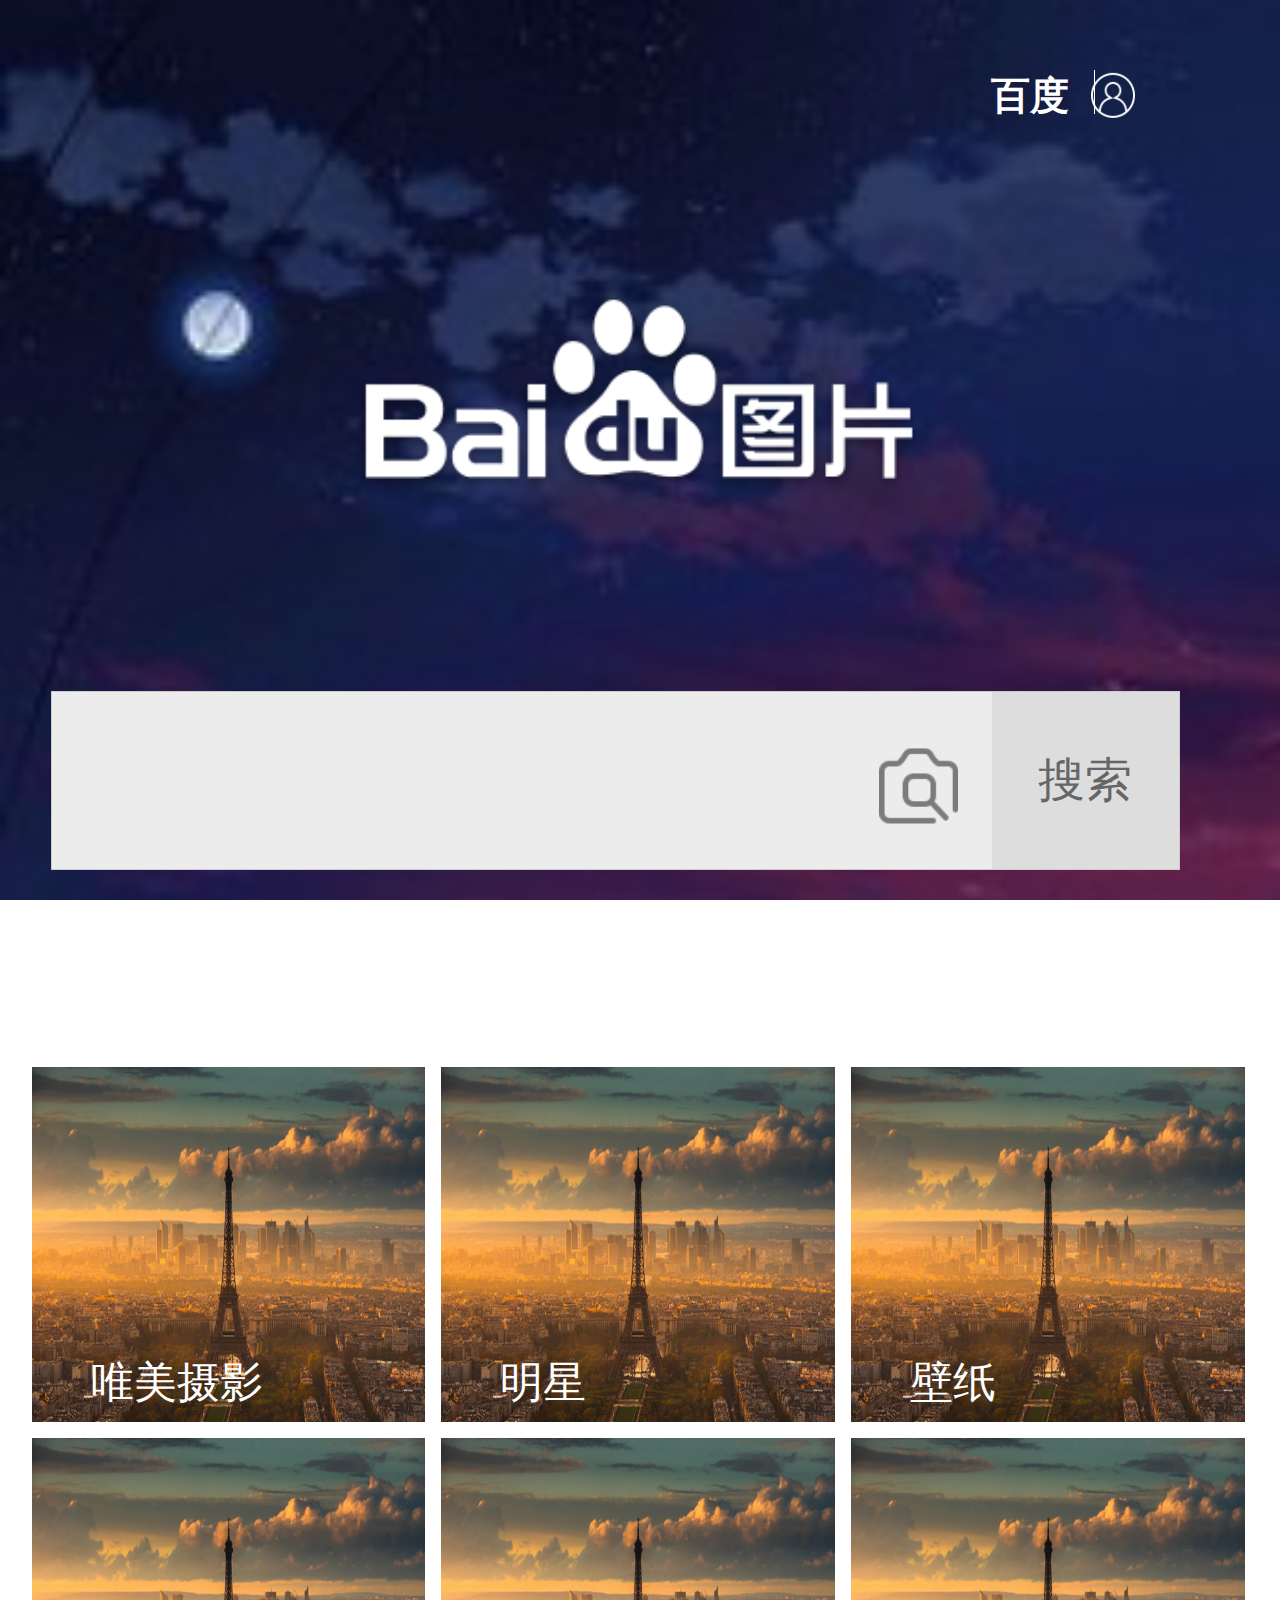
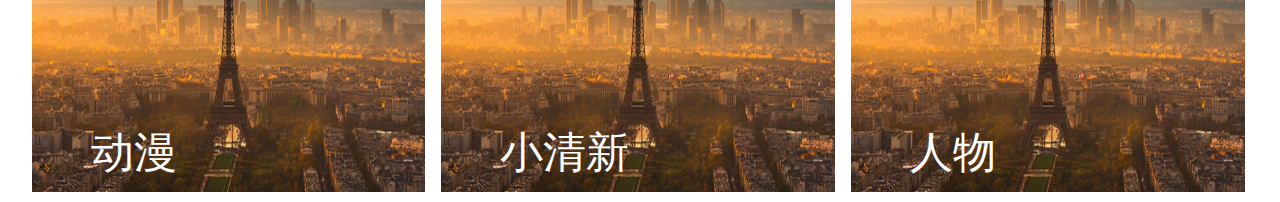
<file: index.html>
<!DOCTYPE html>
<html lang="en">
<head>
	<meta charset="UTF-8">
	<meta name="viewport" content="initial-scale=1, maximum-scale=1, minimum-scale=1, user-scalable=no, width=device-width">
	<title>Document</title>
	<style type="text/css">
       html{
       	   font-size: 20px;
       }
	</style>
</head>
<body>
	<div id="app" style="display:none;">
	    <!-- 首页 -->
		<section class="index">
			<div class="bg">
				<!-- 登录 -->
				<div class="header-top">
					<div class="login-box">
						<a href="" calss="du-home">百度</a>
						<span class="login-split">&nbsp</span>
						<a href="" class="passport-login"></a>
					</div>
				</div>
				<!-- logo -->
				<h1 class='logo'>
					<a>百度图片</a>
					<img src="img/logo.png" alt="">
				</h1>
				<!-- 搜索框 -->
				<div class="inp">
					<input type="text" >
					<div class="grom"><a></a></div>
					<span>搜索</span>
				</div>
				<div class="lie">
					<ul>
						<li data-liid="0">
							<a href="">
								<img src="img/01.jpg" data-title="唯美摄影">
								<span>唯美摄影</span>
							</a>
						</li>
						<li data-liid="1">
							<a href="">
								<img src="img/01.jpg" data-title="明星">
								<span>明星</span>
							</a>
						</li>
						<li data-liid="2">
							<a href="">
								<img src="img/01.jpg" data-title="壁纸">
								<span>壁纸</span>
							</a>
						</li>
						<li data-liid="3">
							<a href="">
								<img src="img/01.jpg" data-title="动漫">
								<span>动漫</span>
							</a>
						</li>
						<li data-liid="4">
							<a href="">
								<img src="img/01.jpg" data-title="小清新">
								<span>小清新</span>
							</a>
						</li>
						<li data-liid="5">
							<a href="">
								<img src="img/01.jpg" data-title="人物">
								<span>人物</span>
							</a>
						</li>
					</ul>
				</div>
			</div>
		</section>
		<!-- 列表页-->
		<section class="list">
			<header class="header">
				<span class="login">***</span>
				<a class="go-back" href="">
					<span class="arrow"><span class="arrow green"></span></span>
				</a>
				<h1>百度图片网</h1>
			</header>
			<div class="search">
				<input type="text" placeholder="搜素你想要的图片">
				<span>搜一搜</span>
			</div>
			<ul class="type clearfix">
				<li data-id="0">摄影</li>
				<li data-id="1">明星</li>
				<li data-id="2">壁纸</li>
				<li data-id="3">宠物</li>
				<li data-id="4">动漫</li>
				<li data-id="5">风景</li>
				<li data-id="6">头像</li>
				<li data-id="7">人物</li>
			</ul>
			<div class="image-container">
				<!-- 左边视图 -->
				<div class="left-container"></div>
				<!-- 右边视图 -->
				<div class="right-container"></div>	
			</div>
			 <!-- 返回顶部 -->
			 <span class="go-top">返回<br>顶部</span>
	    </section>
        <!-- 大图页 -->
        <section class="layer"></section>
	</div>
	<script type="text/template" id="template">
        <div class="layer-container" id="lun" style="<%=style%>">
                <ul id="unit">
                   <li class="previmg">
                      <img src="<%=prevurl%>"/>
                   </li>
                   <li class="zhong">
                      <img src="<%=url%>"/>
                   </li>
                   <li class="nextimg">
                      <img src="<%=nexturl%>"/>
                   </li>
                </ul>      
		     
	    </div>
	    <header class="header hide">
			<div class="go-back">
				<span class="arrow"><span class="arrow green"></span></span>
			</div>
			<h1><%=title%></h1>
	    </header>
	</script>
	<script type="text/javascript" src="static/sea.js"></script>
	<script type="text/javascript" src="static/lib/seajs-css.js"></script>
	<script type="text/javascript" src="static/lib/seajs-preload.js"></script>
	<script type="text/javascript" src="static/lib/jquery-1.12.2.js"></script>
	<script type="text/javascript" src="static/lib/zepto.js"></script>
	<script type="text/javascript" src="static/lib/zepto.touch.js"></script>
	<script type="text/javascript" src="static/lib/underscore.js"></script>
	<script type="text/javascript" src="static/lib/backbone.js"></script>
    <script type="text/javascript">
      window.onresize = set;
      set();
      function set(){
       	  // 视口尺寸
       	  var w = document.documentElement.clientWidth;
       	  // 视口是设计图的多少倍
       	  var rate = w / 650;
       	  // 设置字号
       	  var zihao = rate * 20;
       	  // 设置html的字号
       	  document.documentElement.style.fontSize = zihao + 'px';
      }
      // 定义配置
      seajs.config({
      	//简化路径书写
      	  alias : {
      	  	  'index' : 'modules/index/index',
      	  	  'layer' : 'modules/layer/layer',
      	  	  'lunbotu' : 'modules/layer/lunbotu',
      	  	  'list' : 'modules/list/list',
      	  	  'imgModel' : 'modules/module/img',
      	  	  'collection' : 'modules/collection/img'
      	  }
      });
      // 定义入口文件
      seajs.use('app',function(app){
      	  app();
      });
    </script>
</body>
</html>
</file>
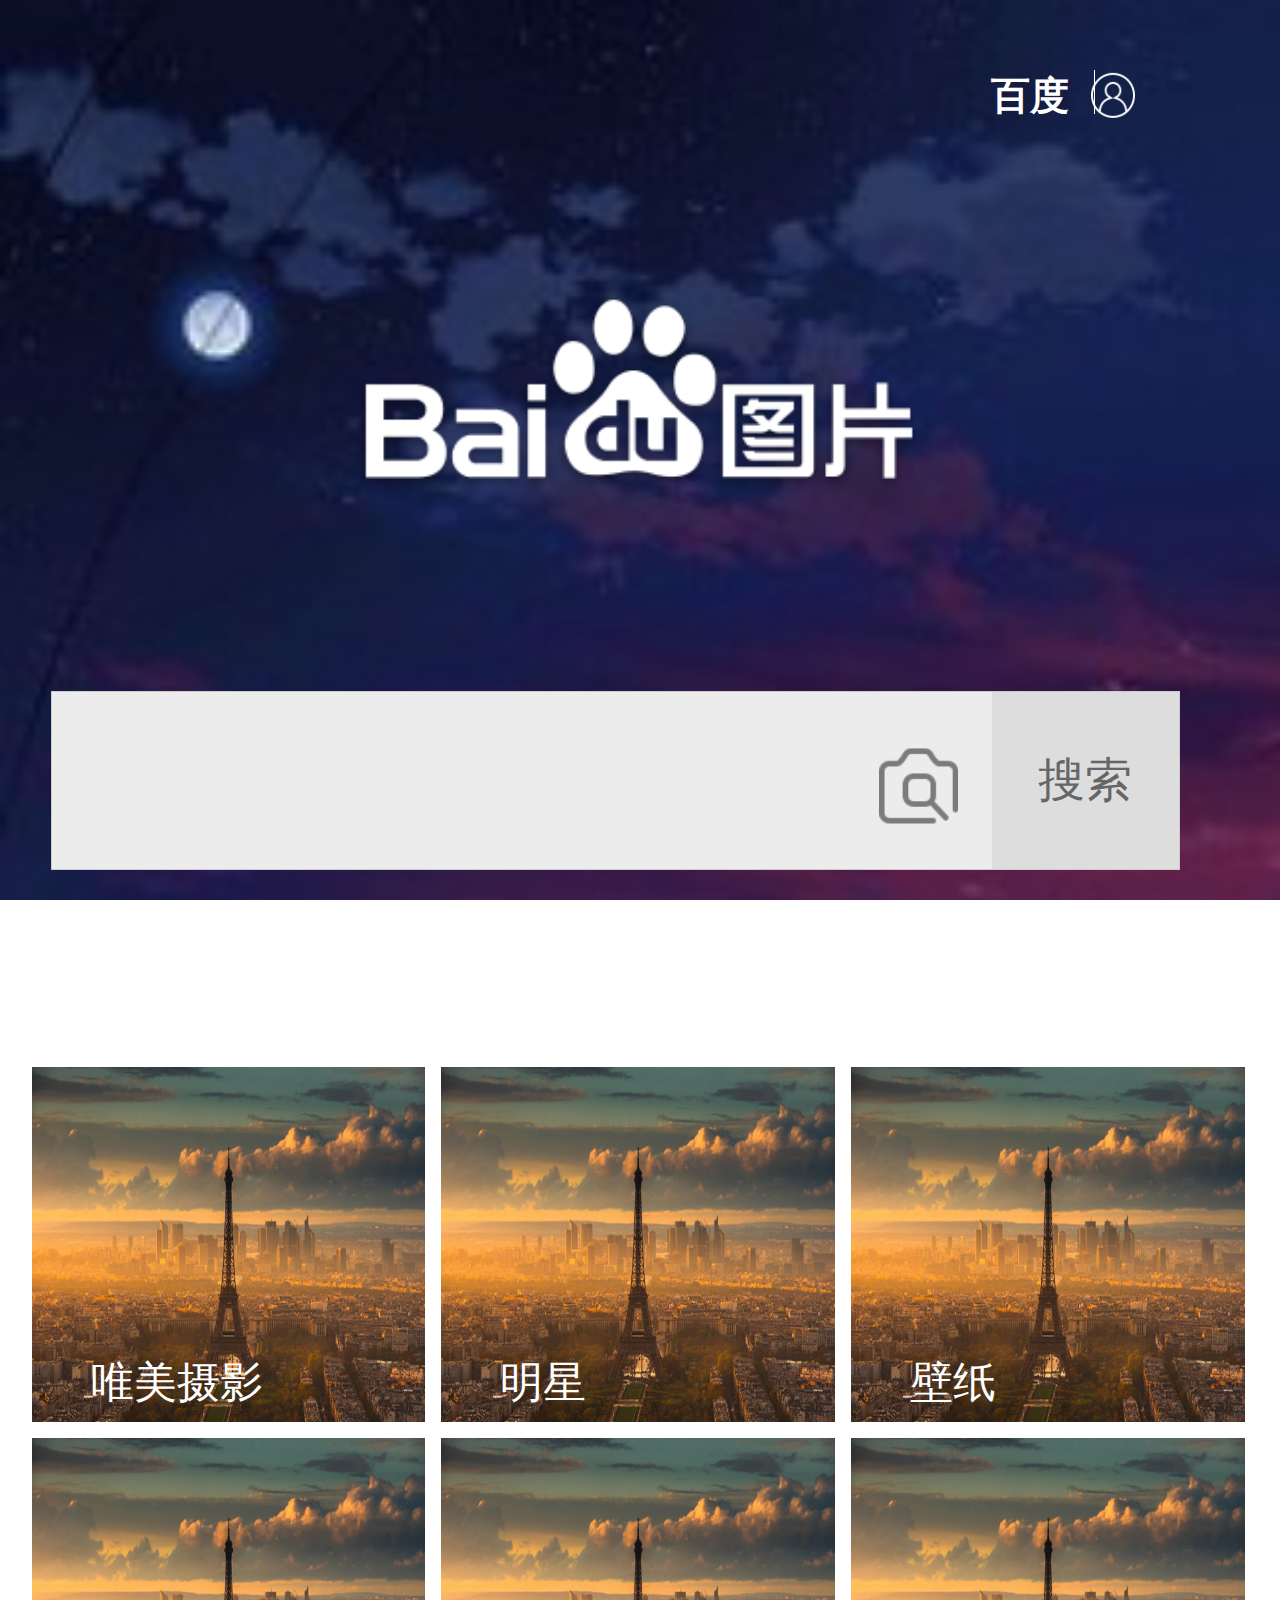
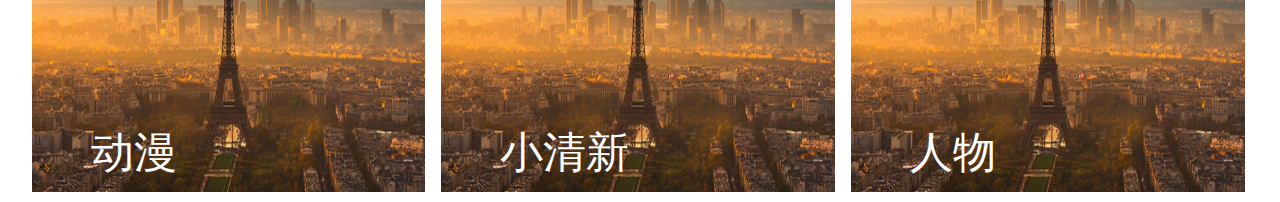
<file: static/modules/index/in.html>
<!DOCTYPE html>
<html lang="en">
<head>
	<meta charset="UTF-8">
	<title>Document</title>
	<link rel="stylesheet" type="text/css" href="index.css">
</head>
<body>
	<section class="index">
		<div class="bg">
			<!-- 登录 -->
			<div class="header-top">
				<div class="login-box">
					<a href="" calss="du-home">百度</a>
					<span class="login-split">&nbsp</span>
					<a href="" class="passport-login"></a>
				</div>
			</div>
			<!-- logo -->
			<h1 class='logo'>
				<a>百度图片</a>
				<img src="../../../img/logo.png" alt="">
			</h1>
			<!-- 搜索框 -->
			<div class="inp">
				<input type="text">
				<div class="grom"><a></a></div>
				<span>搜索</span>
			</div>
			<div class="lie">
				<ul>
					<li>
						<a href="">
							<img src="../../../img/01.jpg" alt="">
							<span>唯美摄影</span>
						</a>
					</li>
					<li>
						<a href=""><img src="../../../img/01.jpg" alt="">
							<span>明星</span>
						</a>
					</li>
					<li>
						<a href="">
							<img src="../../../img/01.jpg" alt="">
							<span>壁纸</span>
						</a>
					</li>
					<li>
						<a href="">
							<img src="../../../img/01.jpg" alt="">
							<span>动漫</span>
						</a>
					</li>
					<li>
						<a href="">
							<img src="../../../img/01.jpg" alt="">
							<span>小清新</span>
						</a>
					</li>
					<li>
						<a href="">
							<img src="../../../img/01.jpg" alt="">
							<span>人物</span>
						</a>
					</li>
				</ul>
			</div>
		</div>
	</section>
	<script type="text/javascript">
       window.onresize = set;
       set();
       function set(){
       	  // 视口尺寸
       	  var w = document.documentElement.clientWidth;
       	  // 视口是设计图的多少倍
       	  var rate = w / 650;
       	  // 设置字号
       	  var zihao = rate * 20;
       	  // 设置html的字号
       	  document.documentElement.style.fontSize = zihao + 'px';
       }
	</script>
</body>
</html>
</file>
<file: static/modules/index/index.css>
*{
	margin: 0;
	padding: 0;
}
ul,ol{
	list-style: none;
}
html{
	font-size: 20px;
}
body,html{
	width: 100%;
	height: 100%;
}
#app{
	display: block !important;
	width: 100%;
	height: 100%;
}
section{
	width: 100%;
	height: 100%;
}
.header-top {
    height: 2.25rem;
    position: relative;
    font-size: 1rem;
    font-weight: 700;
    z-index: 15;
    overflow: hidden;
    top: 1.75rem;
}
.header-top a{
    display: inline-block;
    vertical-align: middle;
    text-decoration: none;
    -webkit-tap-highlight-color: rgba(255,255,255,0);
    color: #fff;
}
.login-box {
    width: 6.08rem;
    height: 2.25rem;
    position: absolute;
    right: 1.25rem;
    top: 0;
}
.login-box .du-home {
    font-size: .9rem;
    height: 1.25rem;
    line-height: 1.25rem;
    text-decoration: none;
    font-weight: 400;
}
.login-box .login-split {
    width: 0;
    margin: 0 .375rem;
    margin-right: -0.66rem;
    margin-top: 1rem;
    border: .05rem solid #fff;
    border-top: 0;
    border-bottom: 0;
    border-right: 0;
    height: .75rem;
}
.passport-login {
    width: 1.25rem;
    height: 1.25rem!important;
    border-radius: 50%;
    display: inline-block;
    background-image: url(../../../img/sprite.png);
    background-repeat: no-repeat;
    background-size: 1.425rem auto;
    background-position: -.25rem -16.95rem;
    text-indent: -9999px;
}
.bg{
	width: 100%;
	height: 100%;
	background-image: url(../../../img/bizhi.jpg);
	background-size: cover;
	position: relative;
}
.logo{
	 position: relative;
	 top: 5rem;
	 left: 50%;
	 margin-left: -7.25rem;
	 width: 14.5rem;
	 height: 5.55rem;
	 overflow: hidden;
}
.logo a{
	 top: -2.5rem;
     position: absolute;
}
.logo img{
	 width: 14.5rem;
	 height: 5.55rem;
}
.inp{
	 width: 28.6rem;
	 height: 4.5rem;
	 border: 1px solid #ccc;
	 position: relative;
	 top: 9.75rem;
	 background: #edecec;
	 left: 17rem;
	 margin-left: -15.7rem;
}
.inp input{
	 width: 21rem;
	 height: 4.5rem;
	 float: left;
	 border: none;
	 outline: none;
	 background: #edecec;
	 padding-left: 0.5rem;
     box-sizing: border-box;
}
.inp .grom{
    float: left;
    height: 4.5rem;
    background-color: #edecec;
    margin-right: 0.85rem;
}
.inp .grom a{
	width: 2rem;
    height: 2rem;
    background: url(../../../img/sprite.png) no-repeat;
    background-position: 0 0;
    display: block;
    margin-top: 1.39rem;
    background-size: cover;
}
.inp span{
	 float: left;
	 width: 4.75rem;
	 height: 4.5rem;
	 background:#dddddd;
	 color: #666;
	 font-size: 1.2rem;
	 line-height: 4.5rem;
	 text-align: center;
}
.lie{
	 position: relative;
	 width: 32.5rem;
	 top: 14.75rem;
	 left: 50%;
	 margin-left: -16.25rem;
}
.lie ul{
	margin: 0 -0.4rem 0 0.4rem;
}
.lie li{
	 position: relative;
	 float: left;
	 width: 10rem;
     height: 9rem;
	 margin: 0 0 0.4rem 0.4rem;
}
.lie li a{
	display: block;
	width: 10rem;
    height: 9rem;
}
.lie li img{
	width: 10rem;
	height: 9rem;
}
.lie li span{
	position: absolute;
	bottom: 0.25rem;
	left: 1.5rem;
	color: #fff;
	font-size: 1.1rem;
}
</file>
